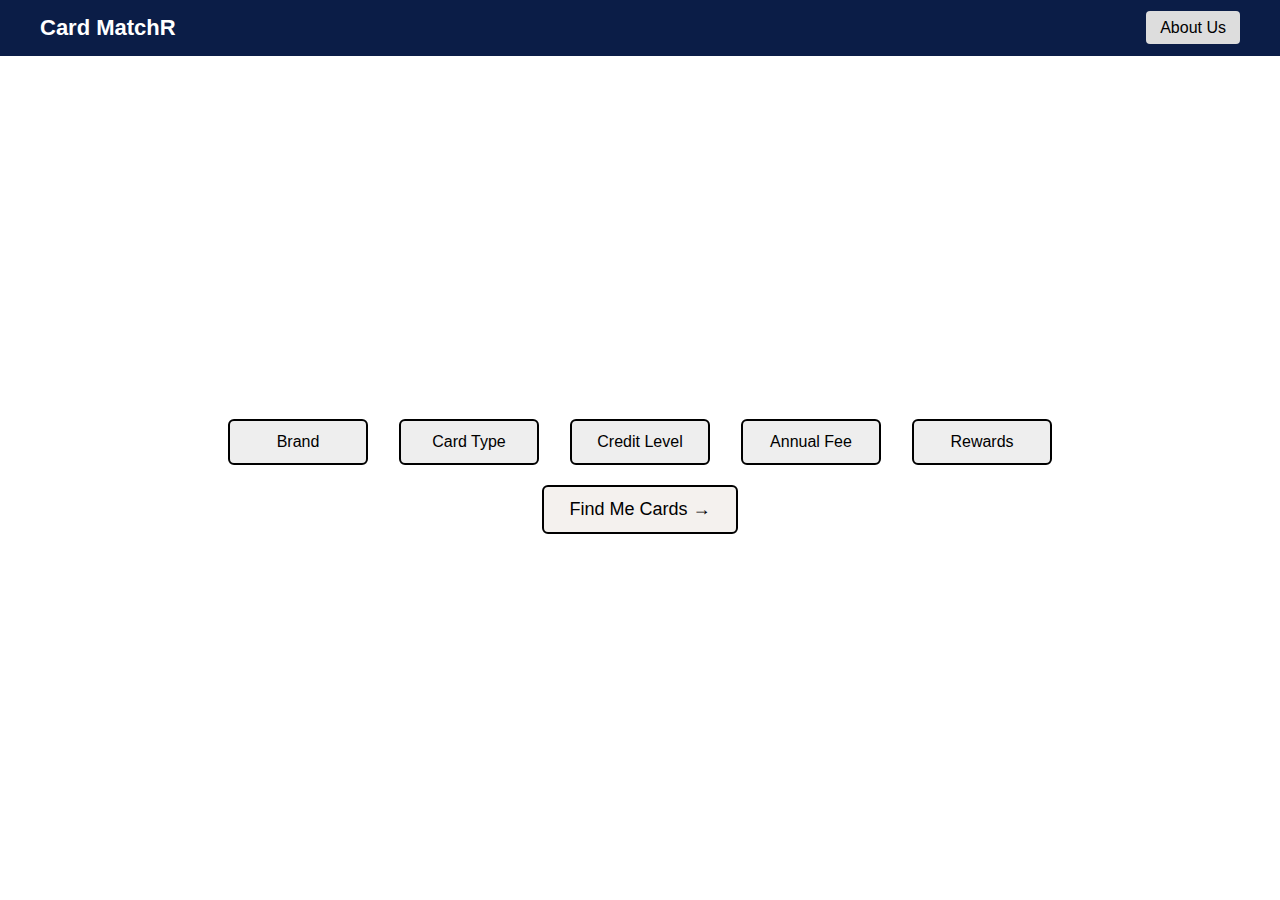
<file: index.html>
<!DOCTYPE html>
<html lang="en">
<head>
  <link rel="icon" type="image/png" href="favicon.png.png">
  <meta name="viewport" content="width=device-width, initial-scale=1.0">
  <meta charset="UTF-8">
  <title>Card MatchR</title>
  <link rel="stylesheet" href="style.css">
  <style>
    .filter-dropdown {
      position: relative;
      display: inline-block;
      margin: 0 8px;
    }

    .dropdown-btn {
      padding: 12px 18px;
      border: 2px solid #000000;
      border-radius: 6px;
      background: rgb(238, 238, 238);
      cursor: pointer;
      font-size: 16px;
      min-width: 140px;
    }

    .dropdown-content {
      display: none;
      position: absolute;
      background: #fff;
      min-width: 180px;
      border: 1px solid #ccc;
      border-radius: 6px;
      box-shadow: 0 2px 6px rgba(0,0,0,0.2);
      padding: 10px;
      z-index: 100;
    }

    .dropdown-content label {
      display: block;
      margin: 6px 4px;
      font-size: 16px;
      color: black;
    }

    .filter-dropdown.show .dropdown-content {
      display: block;
    }
    .logo a {
  color: white;             /* same as before */
  text-decoration: none;    /* removes underline */
  font-size: 22px;
  font-weight: bold;
}

.logo a:hover {
  opacity: 0.85;            /* subtle hover effect */
}

  </style>
</head>
<body>

  <!-- Navigation Bar -->
  <nav class="navbar">
    <div class="logo">
  <a href="index.html">Card MatchR</a>
</div>

    <ul class="nav-links">
      <li><a href="about.html">About Us</a></li>
    </ul>
  </nav>

  <!-- Hero Section -->
  <section class="hero">
    <div class="filter-box">

      <!-- Filters -->
      <div class="filters">
        <div class="filter-dropdown">
          <button type="button" class="dropdown-btn">Brand</button>
          <div class="dropdown-content">
            <label><input type="checkbox" value="All" checked> All</label>
            <label><input type="checkbox" value="Chase"> Chase</label>
            <label><input type="checkbox" value="Capital One"> Capital One</label>
            <label><input type="checkbox" value="Discover"> Discover</label>
            <label><input type="checkbox" value="American Express"> American Express</label>
            <label><input type="checkbox" value="Bank of America"> Bank of America</label>
            <label><input type="checkbox" value="Wells Fargo"> Wells Fargo</label>
          </div>
        </div>

        <div class="filter-dropdown">
          <button type="button" class="dropdown-btn">Card Type</button>
          <div class="dropdown-content">
            <label><input type="checkbox" value="All" checked> All</label>
            <label><input type="checkbox" value="Credit"> Credit Card</label>
            <label><input type="checkbox" value="Student"> Student Card</label>
            <label><input type="checkbox" value="Secured"> Secured Card</label>
          </div>
        </div>

        <div class="filter-dropdown">
          <button type="button" class="dropdown-btn">Credit Level</button>
          <div class="dropdown-content">
            <label><input type="checkbox" value="All" checked> All</label>
            <label><input type="checkbox" value="Excellent"> Excellent</label>
             <label><input type="checkbox" value="Very Good"> Very Good</label>
            <label><input type="checkbox" value="Good"> Good</label>
            <label><input type="checkbox" value="Fair"> Fair</label>
            <label><input type="checkbox" value="Poor"> Poor</label>
            <label><input type="checkbox" value="No Credit"> No Credit</label>
          </div>
        </div>

        <div class="filter-dropdown">
          <button type="button" class="dropdown-btn">Annual Fee</button>
          <div class="dropdown-content">
            <label><input type="checkbox" value="All" checked> All</label>
            <label><input type="checkbox" value="No Annual Fee"> No Annual Fee</label>
            <label><input type="checkbox" value="Annual Fee"> Has Annual Fee</label>
          </div>
        </div>

        <div class="filter-dropdown">
          <button type="button" class="dropdown-btn">Rewards</button>
          <div class="dropdown-content">
            <label><input type="checkbox" value="All" checked> All</label>
            <label><input type="checkbox" value="Cashback"> Cashback</label>
            <label><input type="checkbox" value="Travel"> Travel</label>
            <label><input type="checkbox" value="Points"> Points</label>
            <label><input type="checkbox" value="Miles"> Miles</label>
            <label><input type="checkbox" value="Other"> Other/None</label> 
          </div>
        </div>
      </div>

      <!-- Search Button -->
      <button class="search-btn" id="findBtn">Find Me Cards →</button>

    </div>
  </section>

<script>
  // Toggle dropdowns
  document.querySelectorAll(".dropdown-btn").forEach(btn => {
    btn.addEventListener("click", function (e) {
      e.stopPropagation(); // prevent closing when clicking button
      const parent = this.parentElement;
      parent.classList.toggle("show");
      document.querySelectorAll(".filter-dropdown").forEach(d => {
        if (d !== parent) d.classList.remove("show");
      });
    });
  });

  // Close dropdowns if clicking outside the filter
  window.addEventListener("click", function(e) {
    if (!e.target.closest(".filter-dropdown")) {
      document.querySelectorAll(".filter-dropdown").forEach(d => d.classList.remove("show"));
    }
  });

  // Update button labels dynamically
  document.querySelectorAll(".filter-dropdown").forEach(dropdown => {
    const btn = dropdown.querySelector(".dropdown-btn");
    const checkboxes = dropdown.querySelectorAll("input[type='checkbox']");

    function updateLabel() {
      const selected = Array.from(checkboxes).filter(cb => cb.checked && cb.value !== "All");
      if (checkboxes[0].checked) {
        btn.textContent = btn.textContent.split(" (")[0]; // reset to base label
      } else if (selected.length > 0) {
        btn.textContent = `${btn.textContent.split(" (")[0]} (${selected.length} selected)`;
      } else {
        btn.textContent = btn.textContent.split(" (")[0];
      }
    }

    checkboxes.forEach(cb => {
      cb.addEventListener("change", () => {
        // "All" resets others
        if (cb.value === "All" && cb.checked) {
          checkboxes.forEach(other => { if (other.value !== "All") other.checked = false; });
        } else if (cb.value !== "All" && cb.checked) {
          checkboxes[0].checked = false; // uncheck "All"
        }
        updateLabel();
      });
    });

    updateLabel(); // initialize
  });

  // Gather filters and redirect
  document.getElementById("findBtn").addEventListener("click", () => {
    const filters = {};
    document.querySelectorAll(".filter-dropdown").forEach((dropdown, i) => {
      const selected = Array.from(dropdown.querySelectorAll("input:checked")).map(cb => cb.value);
      filters[`filter${i+1}`] = selected.join(",");
    });

    const params = new URLSearchParams(filters);
    window.location.href = `results.html?${params.toString()}`;
  });
</script>

</body>
</html>
</file>
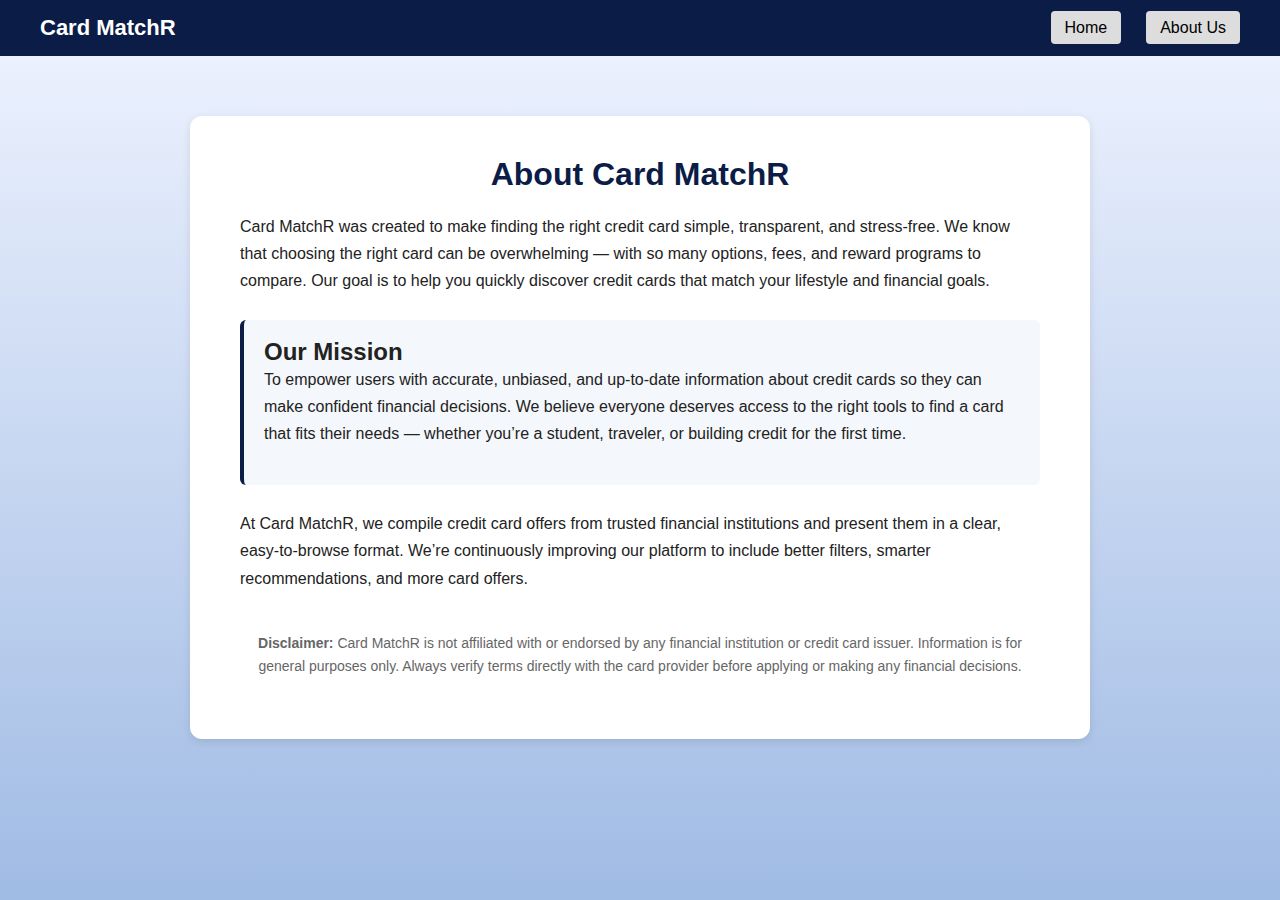
<file: about.html>
<!DOCTYPE html>
<html lang="en">
<head>
    <meta name="viewport" content="width=device-width, initial-scale=1.0">
  <meta charset="UTF-8">
  <title>About Us | Card MatchR</title>
  <link rel="stylesheet" href="style.css">
  <style>
    body {
      background: linear-gradient(to bottom, #f0f4ff, #a0bbe4);
  background-attachment: fixed; /* keeps the gradient stable */
  background-repeat: no-repeat; /* prevents it from repeating */
  background-size: cover; /* stretches it nicely */
  min-height: 100%;
      margin: 0;
      font-family: Arial, sans-serif;
      color: #222;
    }

    .about-container {
      max-width: 900px;
      margin: 60px auto;
      background: #fff;
      border-radius: 12px;
      padding: 40px 50px;
      box-shadow: 0 3px 8px rgba(0,0,0,0.1);
    }

    .about-container h1 {
      font-size: 32px;
      color: #0b1d47;
      margin-bottom: 20px;
      text-align: center;
    }

    .about-container p {
      font-size: 16px;
      line-height: 1.7;
      margin-bottom: 20px;
    }

    .mission {
      background: #f4f7fb;
      border-left: 4px solid #0b1d47;
      padding: 18px 20px;
      border-radius: 6px;
      margin: 25px 0;
    }

    .team {
      margin-top: 40px;
      text-align: center;
    }

    .team h2 {
      color: #0b1d47;
      margin-bottom: 15px;
    }

    .team p {
      color: #555;
    }
    .logo a {
  color: white;             /* same as before */
  text-decoration: none;    /* removes underline */
  font-size: 22px;
  font-weight: bold;
}

.logo a:hover {
  opacity: 0.85;            /* subtle hover effect */
}

  </style>
</head>
<body>

  <!-- Navbar -->
  <nav class="navbar">
    <div class="logo">
  <a href="index.html">Card MatchR</a>
</div>

    <ul class="nav-links">
      <li><a href="index.html">Home</a></li>
      <li><a href="about.html">About Us</a></li>
    </ul>
  </nav>

  <!-- About Content -->
  <div class="about-container">
    <h1>About Card MatchR</h1>

    <p>
      Card MatchR was created to make finding the right credit card simple, transparent, and stress-free. 
      We know that choosing the right card can be overwhelming — with so many options, fees, and reward programs to compare. 
      Our goal is to help you quickly discover credit cards that match your lifestyle and financial goals.
    </p>

    <div class="mission">
      <h2>Our Mission</h2>
      <p>
        To empower users with accurate, unbiased, and up-to-date information about credit cards 
        so they can make confident financial decisions. We believe everyone deserves access to the right tools 
        to find a card that fits their needs — whether you’re a student, traveler, or building credit for the first time.
      </p>
    </div>

    <p>
      At Card MatchR, we compile credit card offers from trusted financial institutions and present them in a clear, easy-to-browse format. 
      We’re continuously improving our platform to include better filters, smarter recommendations, and more card offers.
    </p>

   

    <p style="margin-top: 40px; text-align: center; color: #666; font-size: 14px;">
      <strong>Disclaimer:</strong> Card MatchR is not affiliated with or endorsed by any financial institution or credit card issuer. 
      Information is for general purposes only. Always verify terms directly with the card provider before applying or making any financial decisions.
    </p>
  </div>

</body>
</html>
</file>
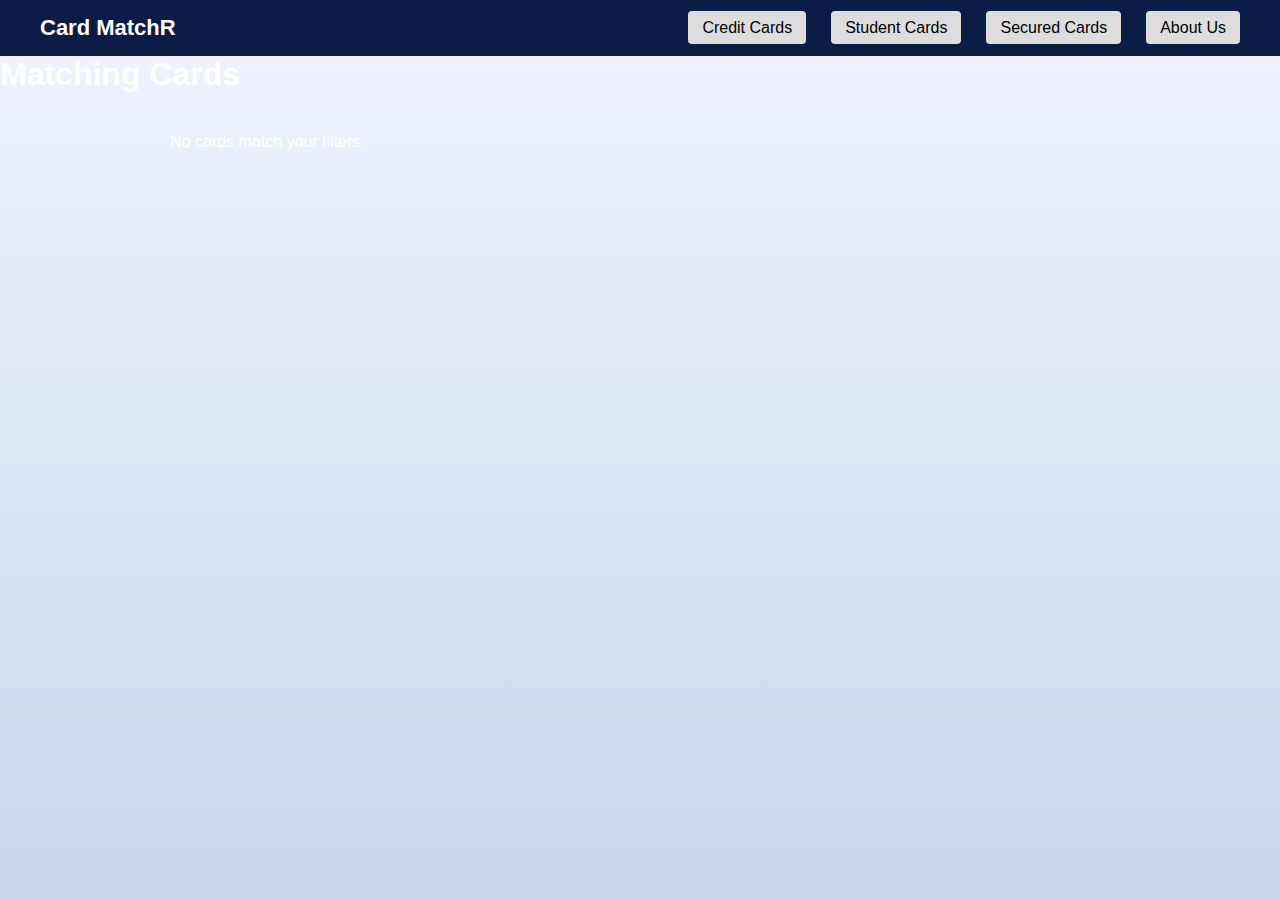
<file: results.html>
<!DOCTYPE html>
<html lang="en">
<head>
  <meta name="viewport" content="width=device-width, initial-scale=1.0">
  <meta charset="UTF-8">
  <title>Card Results</title>
  <link rel="stylesheet" href="style.css">
  <style>
    body {
      background: linear-gradient(to bottom, #f0f4ff, #c8d7ee);
      margin: 0;
      font-family: Arial, sans-serif;
    }

    .cards-grid {
      display: grid;
      grid-template-columns: repeat(3, 300px);
      gap: 20px;
      justify-content: center;
      margin: 40px auto;
    }
    .card {
      background: #f9f9f9;
      border: 1px solid #ddd;
      border-radius: 12px;
      padding: 16px;
      box-shadow: 0 2px 6px rgba(0,0,0,0.1);
      display: flex;
      flex-direction: column;
      align-items: flex-start;
      width: 300px;
      color: black;
    }
    .card img {
      width: 100%;
      border-radius: 8px;
      margin-bottom: 12px;
    }
    .card h3 {
      margin: 0;
      font-size: 18px;
      font-weight: bold;
    }
    .card .type {
      font-size: 12px;
      color: #666;
      margin-bottom: 12px;
      text-transform: uppercase;
    }
    .card ul {
      margin: 0 0 16px;
      padding-left: 20px;
      font-size: 14px;
    }
    .card ul li {
      margin-bottom: 6px;
    }
    .card .actions {
      display: flex;
      gap: 12px;
      margin-top: auto;
    }
    .card .btn {
      padding: 8px 14px;
      border-radius: 6px;
      font-size: 14px;
      cursor: pointer;
      text-decoration: none;
      display: inline-block;
    }
    .card .btn-primary {
      background: #003DA5;
      color: white;
      border: none;
    }
    .card .btn-secondary {
      background: transparent;
      color: #003DA5;
      border: 1px solid #003DA5;
    }
  </style>
</head>
<body>

  <!-- Navigation Bar -->
  <nav class="navbar">
    <div class="logo">Card MatchR</div>
    <ul class="nav-links">
      <li><a href="#">Credit Cards</a></li>
      <li><a href="#">Student Cards</a></li>
      <li><a href="#">Secured Cards</a></li>
      <li><a href="#">About Us</a></li>
    </ul>
  </nav>

  <h1>Matching Cards</h1>
  <div class="cards-grid" id="results"></div>

<script>
  // Dataset of cards
  const cards = [
    {
      name: "Chase Freedom Unlimited® Credit Card",
      type: "Credit Card",
      brand: "Chase",
      category: "Credit",
      credit: ["Good","Very Good", "Excellent"],
      fees: "No Annual Fee",
      rewards: ["Cashback"],
      perks: [
        "$200 bonus after you spend $500 on purchases in the first 3 months ",
        "Earn unlimited 1.5% cash back on all purchases",
        "No Annual Fee",
        "0% Intro APR for 15 months then 18.99% to 28.49% Standard Variable Purchase APR"
      ],
      img: "https://i.imgur.com/3Fwojxt.png",
      applyLink: "https://creditcards.chase.com/cash-back-credit-cards/freedom/unlimited?CELL=6TKV"
    },
    {
      name: "Capital One Quicksilver",
      type: "Credit Card",
      brand: "Capital One",
      category: "Credit",
      credit: ["Good","Very Good", "Excellent"],
      fees: "No Annual Fee",
      rewards: ["Cashback"],
      perks: [
        "Unlimited 1.5% cash back",
        "$0 annual fee",
        "No foreign transaction fees"
      ],
      img: "https://i.imgur.com/zPTfUQl.jpeg",
      applyLink: "https://www.capitalone.com/credit-cards/quicksilver/"
    },
    {
      name: "Discover it<sup>®</sup> Cash Back Credit Card",
      type: "Credit Card",
      brand: "Discover",
      category: "Credit",
      credit: ["Good", "Very Good", "Excellent"],
      fees: "No Annual Fee",
      rewards: ["Cashback"],
      perks: [
        "5% Cashback on everyday purchases",
        "No annual fee",
        "Unlimited Cashback Match"
      ],
      img: "https://i.imgur.com/vkJ0sMO.jpeg",
      applyLink: "https://www.discover.com/credit-cards/cash-back/it-card.html"
    },
    {
      name: "Discover it<sup>®</sup> Student Cash Back Credit Card",
      type: "Credit Card",
      brand: "Discover",
      category: "Student",
      credit: ["No Credit","Poor", "Fair","Good","Very Good","Excellent"],
      fees: "No Annual Fee",
      rewards: ["Cashback"],
      perks: [
        "5% Cashback on everyday purchases",
        "No annual fee",
        "Unlimited Cashback Match"
      ],
      img: "https://i.imgur.com/74d7H3o.jpeg",
      applyLink: "https://www.discover.com/credit-cards/student-credit-card/it-card.html"
    },
    {
      name: "Discover it<sup>®</sup> Secured Credit Card",
      type: "Secured Credit Card",
      brand: "Discover",
      category: "Secured",
      credit: ["No Credit","Poor", "Fair","Good","Very Good","Excellent"],
      fees: "No Annual Fee",
      rewards: ["Cashback"],
      perks: [
        "Unlimited Cashback Match",
        "No annual fee",
        "Minimum $200 Deposit"
      ],
      img: "https://i.imgur.com/uWDQbxN.jpeg",
      applyLink: "https://www.discover.com/credit-cards/secured-credit-card/"
    },
    
    {
      name: "Discover it<sup>®</sup> Student Chrome Credit Card",
      type: "Student Credit Card",
      brand: "Discover",
      category: "Student",
      credit: ["No Credit","Poor", "Fair","Good","Very Good","Excellent"],
      fees: "No Annual Fee",
      rewards: ["Cashback"],
      perks: [
        "Unlimited Cashback Match",
        "No annual fee",
        "2% Cashback Bonus® at Resturants & Gas Stations ",
        "1% Cash Back on Everything Else"
      ],
      img: "https://i.imgur.com/CtH6HUa.jpeg",
      applyLink: "https://www.discover.com/credit-cards/student-credit-card/chrome-card.html?ICMPGN=ALL_CC_STUDENT_CHROME_CARD"
    },
     {
      name: "Discover it<sup>®</sup> Miles Credit Card",
      type: "Credit Card",
      brand: "Discover",
      category: "Credit",
      credit: ["Good","Very Good", "Excellent"],
      fees: "No Annual Fee",
      rewards: ["Miles", "Travel"],
      perks: [
        "Unlimited Discover Match® for your fisrt year",
        "No annual fee",
        "Earn 1.5x Miles on every dollar of every purchase",
        "0% Intro APR for 15 months then 18.24% to 27.24% Standard Variable Purchase APR."
      ],
      img: "https://i.imgur.com/jLRWD0Z.jpeg",
      applyLink: "https://www.discover.com/credit-cards/travel/?ICMPGN=ALL_CC_TRAVEL_CARD"
    },
    {
      name: "Discover it<sup>®</sup> Chrome Gas & Restaurant Credit Card",
      type: "Credit Card",
      brand: "Discover",
      category: "Credit",
      credit: ["Good","Very Good", "Excellent"],
      fees: "No Annual Fee",
      rewards: ["Cashback"],
      perks: [
        "2% Cashback Bonus® at Gas Stations and Restaurants",
        "Unlimited 1% cash back on all other purchases",
        "No annual fee",
        "0% Intro APR for 15 months, then 18.24% to 27.24% Standard Variable Purchase APR."
      ],
      img: "https://i.imgur.com/IuCOhVR.jpeg",
      applyLink: "https://www.discover.com/credit-cards/cash-back/chrome.html?ICMPGN=ALL_CC_GAS_AND_RESTAURANT_CARD"
    },
    {
      name: "NHL<sup>®</sup> Discover it<sup>®</sup> Credit Card",
      type: "Credit Card",
      brand: "Discover",
      category: "Credit",
      credit: ["Good","Very Good", "Excellent"],
      fees: "No Annual Fee",
      rewards: ["Cashback"],
      perks: [
        "5% cash back on everyday purchases at different places you shop each quarter",
        "1% cash back on all other purchases",
        "No annual fee",
        "0% Intro APR for 15 months, then 18.24% to 27.24% Standard Variable Purchase APR."
      ],
      img: "https://i.imgur.com/Y0Vwsae.jpeg",
      applyLink: "https://www.discover.com/credit-cards/cash-back/nhl-card.html?ICMPGN=ALL_CC_NHL_CARD"
    },
    {
      name: "The New Chase Sapphire Reserve<sup>®</sup> Credit Card",
      type: "Credit Card",
      brand: "Chase",
      category: "Credit",
      credit: ["Very Good", "Excellent"],
      fees: "Annual Fee",
      rewards: ["Points", "Travel"],
      perks: [
        "8x points on Chase Travel purchases and 4x points on flights and hotels booked direct",
        "Earn 125,000 points after you spend $6,000 in purchases in the first 3 months from account opening",
        "$795 annual fee + $125 per authorized user",
        "20.24% – 28.74% variable APR."
      ],
      img: "https://i.imgur.com/NiEYjtR.jpeg",
      applyLink: "https://creditcards.chase.com/rewards-credit-cards/sapphire/reserve?CELL=6TKV"
    },
    {
      name: "Chase Sapphire Preferred<sup>®</sup> Credit Card",
      type: "Credit Card",
      brand: "Chase",
      category: "Credit",
      credit: ["Good","Very Good", "Excellent"],
      fees: "Annual Fee",
      rewards: ["Points", "Travel"],
      perks: [
        "5x points on Chase Travel purchases and 3x points on dining at restaurants",
        "Earn 75,000 bonus points after you spend $5,000 on purchases in the first 3 months from account opening",
        "$95 annual fee",
        "19.99% – 28.24% variable APR."
      ],
      img: "https://i.imgur.com/9JdAIpz.jpeg",
      applyLink: "https://creditcards.chase.com/rewards-credit-cards/sapphire/preferred?CELL=6TKV"
    },
    {
      name: "Chase Freedom Flex<sup>®</sup> Credit Card",
      type: "Credit Card",
      brand: "Chase",
      category: "Credit",
      credit: ["Good","Very Good", "Excellent"],
      fees: "No Annual Fee",
      rewards: ["Cashback"],
      perks: [
        "$200 bonus after you spend $500 on purchases in the first 3 months",
        "5% cash back on up to $1,500 on combined purchases in bonus categories each quarter you activate",
        "$0 annual fee",
        "0% intro APR for first 15 months then 18.99% – 28.24% variable APR."
      ],
      img: "https://i.imgur.com/pIpKCFi.jpeg",
      applyLink: "https://creditcards.chase.com/cash-back-credit-cards/freedom/flex?CELL=6TKV"
    },
    {
      name: "Chase Freedom Rise<sup>®</sup> Credit Card",
      type: "Credit Card & Student Credit Card",
      brand: "Chase",
      category: ["Credit","Student"],
      credit: ["No Credit","Poor", "Fair","Good","Very Good","Excellent"],
      fees: "No Annual Fee",
      rewards: ["Cashback"],
      perks: [
        "1.5% cash back on all purchases",
        "$0 annual fee",
        "25.99% variable APR."
      ],
      img: "https://i.imgur.com/U3ern23.jpeg",
      applyLink: "https://creditcards.chase.com/cash-back-credit-cards/freedom/rise?CELL=6TKV"
    },
    {
      name: "Slate Edge<sup>®</sup> Credit Card Chase",
      type: "Credit Card",
      brand: "Chase",
      category: "Credit",
      credit: ["Good","Very Good","Excellent"],
      fees: "No Annual Fee",
      rewards: ["Other"],
      perks: [
        "0% intro APR for first 18 months on purchases and balance transfers then 18.99%–28.99% variable APR",
        "$0 annual fee",
        "Lower your interest rate by 2% each year"
      ],
      img: "https://i.imgur.com/OXBjZh3.jpeg",
      applyLink: "https://creditcards.chase.com/balance-transfer-credit-cards/slate/edge?CELL=6TKV"
    },
    {
      name: "The New United<sup>SM</sup> Explorer Card Chase",
      type: "Credit Card",
      brand: "Chase",
      category: "Credit",
      credit: ["Good","Very Good","Excellent"],
      fees: "No Annual Fee",
      rewards: ["Miles","Travel"],
      perks: [
        "20.49%–28.99% variable APR",
        "$0 annual fee for the first year, then $150",
        "60,000 bonus miles after qualifying purchases",
        "Free first checked bag, 2 United ClubSM one-time passes per year, priority boarding and over $500 in new annual partner credits"
      ],
      img: "https://i.imgur.com/X6jxlRs.jpeg",
      applyLink: "https://creditcards.chase.com/travel-credit-cards/united/united-explorer?CELL=6TKV"
    },
    {
      name: "The New United Quest<sup>SM</sup> Card Chase",
      type: "Credit Card",
      brand: "Chase",
      category: "Credit",
      credit: ["Good","Very Good","Excellent"],
      fees: "Annual Fee",
      rewards: ["Miles","Travel","Points"],
      perks: [
        "Earn 70,000 bonus miles + 1,000 Premier qualifying points",
        "$200 United travel credit, annual 10,000-mile award flight discount, 2 free checked bags, and priority boarding",
        "20.49%–28.99% variable APR",
        "$350 annual fee"
      ],
      img: "https://i.imgur.com/yzzgXBd.jpeg",
      applyLink: "https://creditcards.chase.com/travel-credit-cards/united/united-quest?CELL=6TKV"
    },
    {
      name: "The New United Gateway<sup>SM</sup> Card Chase",
      type: "Credit Card",
      brand: "Chase",
      category: "Credit",
      credit: ["Good","Very Good","Excellent"],
      fees: "No Annual Fee",
      rewards: ["Miles","Travel"],
      perks: [
        "Earn 30,000 bonus miles after qualifying purchases",
        "Earn 2 checked bags each year, receive 25% back on United inflight and Club premium drink purchases, and earn unlimited miles with no annual fee",
        "0% intro APR for first 12 months, then 20.49%–28.99% variable APR",
        "$0 annual fee"
      ],
      img: "https://i.imgur.com/9E1syjW.jpeg",
      applyLink: "https://creditcards.chase.com/travel-credit-cards/united/united-gateway?CELL=6TKV"
    },
    {
      name: "The New United Club<sup>SM</sup> Card Chase",
      type: "Credit Card",
      brand: "Chase",
      category: "Credit",
      credit: ["Very Good","Excellent"],
      fees: "Annual Fee",
      rewards: ["Miles","Travel"],
      perks: [
        "Earn 80,000 bonus miles after qualifying purchases",
        "United ClubSM card membership, earn 4 United ClubSM one-time passes, 2 free checked bags, Premier Access travel services, and over $875 in new annual partner credits",
        "20.49%–28.99%  variable APR",
        "$695 annual fee"
      ],
      img: "https://raw.githubusercontent.com/Johneijr/Card-Images/refs/heads/main/Untitled62_20250923123828.jpg",
      applyLink: "https://creditcards.chase.com/travel-credit-cards/united/united-gateway?CELL=6TKV"
    },
    {
      name: "Southwest Rapid Rewards<sup>®</sup> Plus Credit Card Chase",
      type: "Credit Card",
      brand: "Chase",
      category: "Credit",
      credit: ["Good","Very Good","Excellent"],
      fees: "Annual Fee",
      rewards: ["Points","Travel"],
      perks: [
        "Earn 50,000 bonus points after you spend $1,000 in the first 3 months from account opening",
        "First checked bag free and 3,000 anniversary points each year. Plus, earn 2X points on Southwest Airline<sup>®</sup> purchases",
        "19.99%–28.49% variable APR",
        "$99 applied to first billing statement"
      ],
      img: "https://raw.githubusercontent.com/Johneijr/Card-Images/refs/heads/main/Untitled63_20250923134037.jpg",
      applyLink: "https://creditcards.chase.com/travel-credit-cards/southwest/plus?CELL=6TKV"
    },
    {
      name: "Southwest Rapid Rewards<sup>®</sup> Priority Credit Card Chase",
      type: "Credit Card",
      brand: "Chase",
      category: "Credit",
      credit: ["Good","Very Good","Excellent"],
      fees: "Annual Fee",
      rewards: ["Points","Travel"],
      perks: [
        "Earn 50,000 bonus points after you spend $1,000 in the first 3 months from account opening",
        "First checked bag free. 7,500 anniversary points each year. Plus, earn 4X points on Southwest Airline<sup>®</sup> purchases and 2X points at gas stations and restaurants",
        "19.99%–28.49% variable APR",
        "$229 applied to first billing statement"
      ],
      img: "https://raw.githubusercontent.com/Johneijr/Card-Images/refs/heads/main/Untitled64_20250923135216.jpg",
      applyLink: "https://creditcards.chase.com/travel-credit-cards/southwest/priority?CELL=6TKV"
    },
    {
      name: "Southwest Rapid Rewards<sup>®</sup> Premier Credit Card Chase",
      type: "Credit Card",
      brand: "Chase",
      category: "Credit",
      credit: ["Good","Very Good","Excellent"],
      fees: "Annual Fee",
      rewards: ["Points","Travel"],
      perks: [
        "Earn 50,000 bonus points after you spend $1,000 in the first 3 months from account opening",
        "First checked bag free. 6,000 anniversary points each year. Plus, earn 3X points on Southwest Airline<sup>®</sup> purchases",
        "19.99%–28.49% variable APR",
        "$149 applied to first billing statement"
      ],
      img: "https://raw.githubusercontent.com/Johneijr/Card-Images/refs/heads/main/Untitled64_20250923135841.jpg",
      applyLink: "https://creditcards.chase.com/travel-credit-cards/southwest/premier?CELL=6TKV"
    },
    {
      name: "Marriott Bonvoy Boundless<sup>®</sup> Credit Card Chase",
      type: "Credit Card",
      brand: "Chase",
      category: "Credit",
      credit: ["Good","Very Good","Excellent"],
      fees: "Annual Fee",
      rewards: ["Points","Travel"],
      perks: [
        "Earn 3 Free Night Awards after spending $3,000 on eligible purchases within 3 months of account opening",
        "Earn up to 17X total points per $1 spent at hotels participating in Marriott Bonvoy<sup>®</sup>",
        "19.99%–28.49% variable APR",
        "$95 annual fee"
      ],
      img: "https://raw.githubusercontent.com/Johneijr/Card-Images/refs/heads/main/Untitled65_20250923170733.jpg",
      applyLink: "https://creditcards.chase.com/travel-credit-cards/marriott-bonvoy/boundless?CELL=6TKV"
    },
    {
      name: "Marriott Bonvoy Bountiful<sup>®</sup> Credit Card Chase",
      type: "Credit Card",
      brand: "Chase",
      category: "Credit",
      credit: ["Good","Very Good","Excellent"],
      fees: "Annual Fee",
      rewards: ["Points","Travel"],
      perks: [
        "Earn 85,000 Bonus Points after you spend $4,000 in purchases in your first 3 months from your account opening",
        "Earn Unlimited Marriott Bonvoy<sup>®</sup> points and get free stays faster. Earn points on every purchase and up to 18.5X total points per $1 spent at hotels participating in Marriott Bonvoy<sup>®</sup>",
        "19.99%–28.49% variable APR",
        "$250 annual fee"
      ],
      img: "https://raw.githubusercontent.com/Johneijr/Card-Images/refs/heads/main/Untitled70_20250923171631.jpg",
      applyLink: "https://creditcards.chase.com/travel-credit-cards/marriott-bonvoy/bountiful?CELL=6TKV"
    },
    {
      name: "Marriott Bonvoy Bold<sup>®</sup> Credit Card Chase",
      type: "Credit Card",
      brand: "Chase",
      category: "Credit",
      credit: ["Good","Very Good","Excellent"],
      fees: "No Annual Fee",
      rewards: ["Points","Travel"],
      perks: [
        "Earn 30,000 Bonus Points after spending $1,000 on eligible purchases within the first 3 months from account opening",
        "Earn up to 14X total points per $1 spent at hotels participating in Marriott Bonvoy<sup>®</sup>",
        "19.99%–28.49% variable APR",
        "$0 annual fee"
      ],
      img: "https://raw.githubusercontent.com/Johneijr/Card-Images/refs/heads/main/Untitled70_20250923172639.jpg",
      applyLink: "https://creditcards.chase.com/travel-credit-cards/marriott-bonvoy/bold?CELL=6TKV"
    },
    {
      name: "IHG One Rewards Premier Credit Card Chase",
      type: "Credit Card",
      brand: "Chase",
      category: "Credit",
      credit: ["Good","Very Good","Excellent"],
      fees: "Annual Fee",
      rewards: ["Points","Travel"],
      perks: [
        "Earn 165,000 Bonus Points after you spend $3,000 on purchases in the first three months from account opening",
        "Earn IHG One Rewards points on every purchase. Up to 26X points total per $1 spent when you stay at IHG<sup>®</sup> Hotels and Resorts",
        "19.99%–28.49% variable APR",
        "$99 annual fee"
      ],
      img: "https://raw.githubusercontent.com/Johneijr/Card-Images/refs/heads/main/Untitled69_20250924095544.jpg",
      applyLink: "https://creditcards.chase.com/travel-credit-cards/ihg-rewards-club/premier?CELL=6TKV"
    },
    {
      name: "IHG One Rewards Traveler Credit Card Chase",
      type: "Credit Card",
      brand: "Chase",
      category: "Credit",
      credit: ["Good","Very Good","Excellent"],
      fees: "No Annual Fee",
      rewards: ["Points","Travel"],
      perks: [
        "Earn 2 free nights + 40,000 Bonus Points after you spend $2,000 on purchases in the first 3 months from account opening",
        "Earn IHG One Rewards points on every purchase. Up to 17X points total per $1 spent when you stay at IHG<sup>®</sup> Hotels and Resorts",
        "19.99%–28.49% variable APR",
        "$0 annual fee"
      ],
      img: "https://raw.githubusercontent.com/Johneijr/Card-Images/refs/heads/main/Untitled72_20250924100858.jpg",
      applyLink: "https://creditcards.chase.com/travel-credit-cards/ihg-rewards-club/traveler?CELL=6TKV"
    },
    {
      name: "Disney<sup>®</sup> Premier Visa<sup>®</sup> Card Chase",
      type: "Credit Card",
      brand: "Chase",
      category: "Credit",
      credit: ["Good","Very Good","Excellent"],
      fees: "Annual Fee",
      rewards: ["Other","Travel"],
      perks: [
        "$300 Statement Credit after you spend $1,000 on purchases in the first 3 months from account opening",
        "Earn 5% in Disney Rewards Dollars on card purchases made directly at DisneyPlus.com, Hulu.com or ESPNPlus.com. Earn 2% on select card purchases and 1% on all other card purchases",
        "18.24%–27.24% variable APR. 0% promotional APR for 6 months on select Disney vacation packages from the date of purchase, after that a variable APR of 18.24%–27.24%",
        "$49 annual fee"
      ],
      img: "https://raw.githubusercontent.com/Johneijr/Card-Images/refs/heads/main/Untitled73_20250924135518.jpg",
      applyLink: "https://creditcards.chase.com/rewards-credit-cards/disney/premier?CELL=6TKV"
    },
    {
      name: "Disney<sup>®</sup> Visa<sup>®</sup> Card Chase",
      type: "Credit Card",
      brand: "Chase",
      category: "Credit",
      credit: ["Good","Very Good","Excellent"],
      fees: "No Annual Fee",
      rewards: ["Other","Travel"],
      perks: [
        "$150 Statement Credit after you spend $500 on purchases in the first 3 months from account opening",
        "Earn 1% in Disney Rewards Dollars on all your card purchases. Redeem toward most anything Disney at most Disney U.S. locations",
        "18.24%–27.24% variable APR. 0% promotional APR for 6 months on select Disney vacation packages from the date of purchase, after that a variable APR of 18.24%–27.24%",
        "$0 annual fee"
      ],
      img: "https://raw.githubusercontent.com/Johneijr/Card-Images/refs/heads/main/Untitled74_20250924140701.jpg",
      applyLink: "https://creditcards.chase.com/rewards-credit-cards/disney/rewards?CELL=6TKV"
    },
    {
      name: "World of Hyatt Credit Card Chase",
      type: "Credit Card",
      brand: "Chase",
      category: "Credit",
      credit: ["Good","Very Good","Excellent"],
      fees: "Annual Fee",
      rewards: ["Points","Travel"],
      perks: [
        "Earn up to 60,000 Bonus Points after qualifying purchases",
        "Turn purchases into free nights by earning up to 9X total points per $1 at Hyatt hotels and resorts. Plus, get 1 free night and 5 tier qualifying nights credits toward status each year just for being a cardmember",
        "19.99%–28.49% variable APR",
        "$95 annual fee"
      ],
      img: "https://raw.githubusercontent.com/Johneijr/Card-Images/refs/heads/main/Untitled75_20250924141644.jpg",
      applyLink: "https://creditcards.chase.com/travel-credit-cards/world-of-hyatt-credit-card?CELL=6TKV"
    },
    {
      name: "British Airways Visa Signature<sup>®</sup> Credit Card Chase",
      type: "Credit Card",
      brand: "Chase",
      category: "Credit",
      credit: ["Good","Very Good","Excellent"],
      fees: "Annual Fee",
      rewards: ["Other","Travel"],
      perks: [
        "Earn 85,000 Avios after you spend $5,000 on purchases within the first 3 months of account opening",
        "In addition to the bonus, cardmembers earn 3 Avios for every $1 spent on British Airways, Aer Lingus, and Iberia flight purchases, and 2 Avios for every $1 spent on hotel accommodations. Earn 1 Avios for every $1 spent on all other purchases. Terms apply",
        "19.99%–28.49% variable APR",
        "$95 annual fee"
      ],
      img: "https://raw.githubusercontent.com/Johneijr/Card-Images/refs/heads/main/Untitled77_20250924163847.jpg",
      applyLink: "https://creditcards.chase.com/travel-credit-cards/avios/british-airways?CELL=6TKV"
    },
    {
      name: "Aer Lingus Visa Signature<sup>®</sup> Credit Card Chase",
      type: "Credit Card",
      brand: "Chase",
      category: "Credit",
      credit: ["Good","Very Good","Excellent"],
      fees: "Annual Fee",
      rewards: ["Other","Travel"],
      perks: [
        "Earn 85,000 Avios after you spend $5,000 on purchases within the first 3 months of account opening",
        "In addition to the bonus, cardmembers earn 3 Avios for every $1 spent on Aer Lingus, British Airways, and Iberia flight purchases, and 2 Avios for every $1 spent on hotel accommodations. Earn 1 Avios for every $1 spent on all other purchases. Terms apply",
        "19.99%–28.49% variable APR",
        "$95 annual fee"
      ],
      img: "https://raw.githubusercontent.com/Johneijr/Card-Images/refs/heads/main/Untitled78_20250924164620.jpg",
      applyLink: "https://creditcards.chase.com/travel-credit-cards/avios/aer-lingus?CELL=6TKV"
    },
    {
      name: "Iberia Visa Signature<sup>®</sup> Credit Card Chase",
      type: "Credit Card",
      brand: "Chase",
      category: "Credit",
      credit: ["Good","Very Good","Excellent"],
      fees: "Annual Fee",
      rewards: ["Other","Travel", "Other"],
      perks: [
        "Earn 85,000 Avios after you spend $5,000 on purchases within the first 3 months of account opening",
        "In addition to the bonus, cardmembers earn 3 Avios for every $1 spent on Iberia, British Airways, and Aer Lingus flight purchases, and 2 Avios for every $1 spent on hotel accommodations. Earn 1 Avios for every $1 spent on all other purchases. Terms apply",
        "19.99%–28.49% variable APR",
        "$95 annual fee"
      ],
      img: "https://raw.githubusercontent.com/Johneijr/Card-Images/refs/heads/main/Untitled79_20250924195219.jpg",
      applyLink: "https://creditcards.chase.com/travel-credit-cards/avios/iberia?CELL=6TKV"
    },
    {
      name: "Amazon Visa Credit Card Chase",
      type: "Credit Card",
      brand: "Chase",
      category: "Credit",
      credit: ["Good","Very Good","Excellent"],
      fees: "No Annual Fee",
      rewards: ["Cashback","Travel", "Other"],
      perks: [
        "Get a $50 Amazon Gift Card instantly loaded into your Amazon account's Gift Card Balance upon approval of your credit card application",
        "Earn unlimited 3% back at Amazon.com, Amazon Fresh, Whole Foods Market, and on Chase Travel purchases, unlimited 2% back at gas stations, restaurants, and on local transit and commuting (including rideshare), and unlimited 1% back on all other purchases",
        "19.49%–28.24% variable APR",
        "$0 annual fee"
      ],
      img: "https://raw.githubusercontent.com/Johneijr/Card-Images/refs/heads/main/Untitled75_20250924200824.jpg",
      applyLink: "https://creditcards.chase.com/cash-back-credit-cards/amazon-rewards?CELL=6TKV"
    },
    {
      name: "DoorDash Rewards Mastercard<sup>®</sup> Chase",
      type: "Credit Card",
      brand: "Chase",
      category: "Credit",
      credit: ["Good","Very Good","Excellent"],
      fees: "No Annual Fee",
      rewards: ["Cashback", "Other"],
      perks: [
        "Approved applicants receive a free year of DashPass that will auto-renew at $96/yr. Cancel anytime",
        "Earn 4% cash back on DoorDash and Caviar orders, 3% cash back on dining when purchased directly from a restaurant, 2% cash back on grocery stores online or in-store and 1% on all other purchases",
        "18.99%–28.49%  variable APR",
        "$0 annual fee"
      ],
      img: "https://raw.githubusercontent.com/Johneijr/Card-Images/refs/heads/main/Untitled81_20250924201944.jpg",
      applyLink: "https://creditcards.chase.com/cash-back-credit-cards/doordash?CELL=6TKV"
    },
    {
      name: "Instacart Mastercard<sup>®</sup> Chase",
      type: "Credit Card",
      brand: "Chase",
      category: "Credit",
      credit: ["Good","Very Good","Excellent"],
      fees: "No Annual Fee",
      rewards: ["Cashback", "Other"],
      perks: [
        "Get a $50 Instacart credit automatically upon approval",
        "Earn 5% cash back on qualifying Instacart purchases on your first $6,000 spent annually, 5% cash back on Chase Travel purchases, and 2% cash back at restaurants, gas stations, and on select streaming services",
        "18.99%–28.49% variable APR",
        "$0 annual fee"
      ],
      img: "https://raw.githubusercontent.com/Johneijr/Card-Images/refs/heads/main/Untitled83_20250924202509.jpg",
      applyLink: "https://creditcards.chase.com/cash-back-credit-cards/instacart?CELL=6TKV"
    },
    {
      name: "Platinum Card<sup>®</sup> American Express",
      type: "Credit Card",
      brand: "American Express",
      category: "Credit",
      credit: ["Good","Very Good","Excellent"],
      fees: "Annual Fee",
      rewards: ["Cashback", "Points", "Travel"],
      perks: [
        "5X points on prepaid hotel bookings and flights booked directly with airlines through Amex Travel, points cap applies",
        "Use your Card and get up to $300 back semi-annually on select prepaid hotel bookings through Amex Travel<sup>™</sup>",
        "19.99% to 28.99% variable APR",
        "$895 annual fee"
      ],
      img: "https://raw.githubusercontent.com/Johneijr/Card-Images/refs/heads/main/Untitled84_20250925141707.jpg",
      applyLink: "https://www.americanexpress.com/us/credit-cards/card/platinum/?eep=25330&intlink=US-Axp-Shop-Consumer-VAC-Platinum-Prospect-Viewdetails-CardTile"
    },
    {
      name: "American Express<sup>®</sup> Gold Card",
      type: "Credit Card",
      brand: "American Express",
      category: "Credit",
      credit: ["Good","Very Good","Excellent"],
      fees: "Annual Fee",
      rewards: ["Points", "Travel"],
      perks: [
        "4X points at restaurants worldwide, on up to $50K in purchases",
        "3X points on flights booked directly with airlines",
        "19.99% to 28.99% variable APR",
        "$325 annual fee"
      ],
      img: "https://raw.githubusercontent.com/Johneijr/Card-Images/refs/heads/main/Untitled85_20250925143458.jpg",
      applyLink: "https://www.americanexpress.com/us/credit-cards/card/gold-card/?eep=25330&intlink=US-Axp-Shop-Consumer-VAC-GoldCard-Prospect-Cardname-CardTile"
    },
    {
      name: "Blue Cash Preferred<sup>®</sup> Card American Express",
      type: "Credit Card",
      brand: "American Express",
      category: "Credit",
      credit: ["Good","Very Good","Excellent"],
      fees: "Annual Fee",
      rewards: ["Cashback", "Travel"],
      perks: [
        "Earn $300 Back after you spend $3,000 in purchases on your new Card in your first 6 months of Card Membership",
        "3% cash back on transit purchases",
        "0% intro APR on purchases and balance transfers for 12 months from the date of account opening, then a variable APR, 19.99% to 28.99%",
        "$0 intro annual fee for the first year, then $95"
      ],
      img: "https://raw.githubusercontent.com/Johneijr/Card-Images/refs/heads/main/Untitled68_20250925145328.jpg",
      applyLink: "https://www.americanexpress.com/us/credit-cards/card/blue-cash-preferred/?eep=25330&intlink=US-Axp-Shop-Consumer-VAC-BCP-Prospect-Cardname-CardTile"
    },
    {
      name: "Blue Cash Preferred<sup>®</sup> Card American Express",
      type: "Credit Card",
      brand: "American Express",
      category: "Credit",
      credit: ["Good","Very Good","Excellent"],
      fees: "Annual Fee",
      rewards: ["Cashback", "Travel"],
      perks: [
        "Earn $300 Back after you spend $3,000 in purchases on your new Card in your first 6 months of Card Membership",
        "3% cash back on transit purchases",
        "0% intro APR on purchases and balance transfers for 12 months from the date of account opening, then a variable APR, 19.99% to 28.99%",
        "$0 intro annual fee for the first year, then $95"
      ],
      img: "https://raw.githubusercontent.com/Johneijr/Card-Images/refs/heads/main/Untitled68_20250925145328.jpg",
      applyLink: "https://www.americanexpress.com/us/credit-cards/card/blue-cash-preferred/?eep=25330&intlink=US-Axp-Shop-Consumer-VAC-BCP-Prospect-Cardname-CardTile"
    },
    {
      name: "Blue Cash Everyday<sup>®</sup> Card American Express",
      type: "Credit Card",
      brand: "American Express",
      category: "Credit",
      credit: ["Good","Very Good","Excellent"],
      fees: "No Annual Fee",
      rewards: ["Cashback"],
      perks: [
        "Earn $200 Backafter you spend $2,000 in purchases on your new Card within the first 6 months of Card Membership",
        "3% cash back at U.S. supermarkets on up to $6K in purchases (then 1%)",
        "0% intro APR on purchases and balance transfers for 15 months from the date of account opening, then a variable APR, 19.99% to 28.99%",
        "$0 annual fee"
      ],
      img: "https://raw.githubusercontent.com/Johneijr/Card-Images/refs/heads/main/Untitled84_20250925154406.jpg",
      applyLink: "https://www.americanexpress.com/us/credit-cards/card/blue-cash-everyday/?eep=25330&intlink=US-Axp-Shop-Consumer-VAC-BCE-Prospect-Cardname-CardTile"
    },
    {
      name: "Delta SkyMiles<sup>®</sup> Gold American Express Card",
      type: "Credit Card",
      brand: "American Express",
      category: "Credit",
      credit: ["Good","Very Good","Excellent"],
      fees: "Annual Fee",
      rewards: ["Miles", "Travel"],
      perks: [
        "Earn 80,000 Bonus Milesafter you spend $3,000 in purchases on your new Card in your first 6 months of Card Membership. Offer ends 10/29/25",
        "2X Miles on Delta Purchases, at restaurants and at U.S. supermarkets",
        "19.99% to 28.99% variable APR",
        "$0 introductory annual fee for the first year, then $150"
      ],
      img: "https://raw.githubusercontent.com/Johneijr/Card-Images/refs/heads/main/Untitled87_20250925154928.jpg",
      applyLink: "https://www.americanexpress.com/us/credit-cards/card/delta-skymiles-gold-american-express-card/?eep=25330&intlink=US-Axp-Shop-Consumer-VAC-DeltaGold-Prospect-Viewdetails-CardTile"
    },
    {
      name: "Delta SkyMiles<sup>®</sup> Platinum American Express Card",
      type: "Credit Card",
      brand: "American Express",
      category: "Credit",
      credit: ["Good","Very Good","Excellent"],
      fees: "Annual Fee",
      rewards: ["Miles", "Travel"],
      perks: [
        "Earn 90,000 Bonus Milesafter you spend $4,000 in purchases on your new Card in your first 6 months of Card Membership. Offer ends 10/29/25",
        "First checked bag free‡ + Zone 5 Priority Boarding",
        "19.99% to 28.99% variable APR",
        "$350 annual fee"
      ],
      img: "https://raw.githubusercontent.com/Johneijr/Card-Images/refs/heads/main/Untitled88_20250925155621.jpg",
      applyLink: "https://www.americanexpress.com/us/credit-cards/card/delta-skymiles-platinum-american-express-card/?eep=25330&intlink=US-Axp-Shop-Consumer-VAC-DeltaPlatinum-Prospect-Viewdetails-CardTile"
    },
    {
      name: "Marriott Bonvoy Bevy<sup>®</sup> American Express<sup>®</sup> Card",
      type: "Credit Card",
      brand: "American Express",
      category: "Credit",
      credit: ["Good","Very Good","Excellent"],
      fees: "Annual Fee",
      rewards: ["Points", "Travel"],
      perks: [
        
        "Earn 85,000 Marriott Bonvoy<sup>®</sup> bonus pointsafter you use your new Card to make $5,000 in purchases within the first 6 months of Card Membership",
        "6X points at hotels participating in Marriott Bonvoy<sup>®</sup>",
        "19.99% to 28.99% variable APR",
        "$250 annual fee"
      ],
      img: "https://raw.githubusercontent.com/Johneijr/Card-Images/refs/heads/main/Untitled71_20250925160351.jpg",
      applyLink: "https://www.americanexpress.com/us/credit-cards/card/marriott-bonvoy-bevy/?eep=25330&intlink=US-Axp-Shop-Consumer-VAC-MarriottBonvoyBevy-Prospect-Viewdetails-CardTile"
    },
    {
      name: "Marriott Bonvoy Brilliant<sup>®</sup> American Express<sup>®</sup> Card",
      type: "Credit Card",
      brand: "American Express",
      category: "Credit",
      credit: ["Good","Very Good","Excellent"],
      fees: "Annual Fee",
      rewards: ["Points", "Travel"],
      perks: [
        
        "Earn 100,000 Marriott Bonvoy® bonus pointsafter you use your new Card to make $6,000 in purchases within the first 6 months of Card Membership",
        "6X points at hotels participating in Marriott Bonvoy<sup>®</sup>",
        "19.99% to 28.99% variable APR",
        "$650 annual fee"
      ],
      img: "https://raw.githubusercontent.com/Johneijr/Card-Images/refs/heads/main/Untitled91_20250925160655.jpg",
      applyLink: "https://www.americanexpress.com/us/credit-cards/card/marriott-bonvoy-brilliant/?eep=25330&intlink=US-Axp-Shop-Consumer-VAC-MarriottBonvoyBrilliant-Prospect-Cardname-CardTile"
    },
    {
      name: "Hilton Honors American Express Card",
      type: "Credit Card",
      brand: "American Express",
      category: "Credit",
      credit: ["Good","Very Good","Excellent"],
      fees: "No Annual Fee",
      rewards: ["Points", "Travel"],
      perks: [
        
        "Earn 95,000 Hilton Honors Bonus Points after you spend $2,000 in purchases on the Card within your first 6 months of Card Membership",
        "Earn 7X Hilton Honors Bonus Points on eligible Hilton purchases",
        "19.99% to 28.99% variable APR",
        "$0 annual fee"
      ],
      img: "https://raw.githubusercontent.com/Johneijr/Card-Images/refs/heads/main/Untitled89.jpg",
      applyLink: "https://www.americanexpress.com/us/credit-cards/card/hilton-honors/?eep=25330&intlink=US-Axp-Shop-Consumer-VAC-HiltonHonors-Prospect-Cardname-CardTile"
    },
    {
      name: "Hilton Honors American Express Surpass<sup>®</sup> Card",
      type: "Credit Card",
      brand: "American Express",
      category: "Credit",
      credit: ["Good","Very Good","Excellent"],
      fees: "Annual Fee",
      rewards: ["Points", "Travel"],
      perks: [
        
        "Earn 130,000 150,000 Hilton Honors Bonus Pointsafter you spend $3,000 in purchases on the Card within your first 6 months of Card Membership",
        "Earn 12X Hilton Honors Bonus Points on eligible Hilton purchases",
        "19.99% to 28.99% variable APR",
        "$150 annual fee"
      ],
      img: "https://raw.githubusercontent.com/Johneijr/Card-Images/refs/heads/main/Untitled93_20250925161312.jpg",
      applyLink: "https://www.americanexpress.com/us/credit-cards/card/hilton-honors-surpass/?eep=25330&intlink=US-Axp-Shop-Consumer-VAC-HiltonSurpass-Prospect-Cardname-CardTile"
    },
    {
      name: "Delta SkyMiles<sup>®</sup> Reserve American Express Card",
      type: "Credit Card",
      brand: "American Express",
      category: "Credit",
      credit: ["Good","Very Good","Excellent"],
      fees: "Annual Fee",
      rewards: ["Miles", "Travel"],
      perks: [
        
        "Earn 125,000 Bonus Milesafter you spend $6,000 in purchases on your new Card in your first 6 months of Card Membership. Offer ends 10/29/25",
        "Delta Sky Club<sup>®</sup> Access",
        "19.99% to 28.99% variable APR",
        "$650 annual fee"
      ],
      img: "https://raw.githubusercontent.com/Johneijr/Card-Images/refs/heads/main/Untitled94_20250925161924.jpg",
      applyLink: "https://www.americanexpress.com/us/credit-cards/card/delta-skymiles-reserve-american-express-card/?eep=25330&intlink=US-Axp-Shop-Consumer-VAC-DeltaReserve-Prospect-Cardname-CardTile"
    },
    {
      name: "American Express Green Card<sup>®</sup>",
      type: "Credit Card",
      brand: "American Express",
      category: "Credit",
      credit: ["Good","Very Good","Excellent"],
      fees: "Annual Fee",
      rewards: ["Points", "Travel"],
      perks: [
        
        "Earn 130,000 150,000 Hilton Honors Bonus Points after you spend $3,000 in purchases on the Card within your first 6 months of Card Membership",
        "Earn 12X Hilton Honors Bonus Points on eligible Hilton purchases",
        "19.99% to 28.99% variable APR",
        "$150 annual fee"
      ],
      img: "https://raw.githubusercontent.com/Johneijr/Card-Images/refs/heads/main/Untitled90_20250925162558.jpg",
      applyLink: "https://www.americanexpress.com/us/credit-cards/card/green/?eep=25330&intlink=US-Axp-Shop-Consumer-PDP-HiltonSurpass-Prospect-Green-FilmStrip"
    },
    {
      name: "Hilton Honors American Express Aspire Card",
      type: "Credit Card",
      brand: "American Express",
      category: "Credit",
      credit: ["Good","Very Good","Excellent"],
      fees: "Annual Fee",
      rewards: ["Points", "Travel"],
      perks: [
        
        "Earn 150,000 Hilton Honors Bonus Points with the Hilton Honors American Express Aspire Card after you spend $6,000 in purchases on the Card within your first 6 months of Card Membership",
        "Earn 14X Hilton Honors Bonus Points on eligible Hilton purchases",
        "19.99% to 28.99% variable APR",
        "$550 annual fee"
      ],
      img: "https://raw.githubusercontent.com/Johneijr/Card-Images/refs/heads/main/Untitled93_20250925184955.png",
      applyLink: "https://www.americanexpress.com/us/credit-cards/card/hilton-honors-aspire/?eep=25330&intlink=US-Axp-Shop-Consumer-VAC-HiltonAspire-Prospect-Cardname-CardTile"
    },
    {
      name: "Delta SkyMiles<sup>®</sup> Blue American Express Card",
      type: "Credit Card",
      brand: "American Express",
      category: "Credit",
      credit: ["Good","Very Good","Excellent"],
      fees: "No Annual Fee",
      rewards: ["Miles", "Travel"],
      perks: [
        
        "Earn 10,000 Bonus Milesafter spending $1,000 in purchases on your new Card in your first 6 months of Card Membership",
        "2X Miles at Restaurants and on Delta Purchases",
        "19.99% to 28.99% variable APR",
        "$0 annual fee"
      ],
      img: "https://raw.githubusercontent.com/Johneijr/Card-Images/refs/heads/main/Untitled96_20250925190738.png",
      applyLink: "https://www.americanexpress.com/us/credit-cards/card/delta-skymiles-blue-american-express-card/?eep=25330&intlink=US-Axp-Shop-Consumer-VAC-DeltaBlue-Prospect-Cardname-CardTile"
    },
  ];

  // Get filters from URL
  const params = new URLSearchParams(window.location.search);
  const filters = {
    brand: (params.get("filter1") || "").split(","),
    category: (params.get("filter2") || "").split(","),
    credit: (params.get("filter3") || "").split(","),
    fees: (params.get("filter4") || "").split(","),
    rewards: (params.get("filter5") || "").split(",")
  };

  // Filter logic
  const results = cards.filter(card => {
    const brandMatch = filters.brand.includes("All") || filters.brand.includes(card.brand);
    const categoryMatch = filters.category.includes("All") || 
  (Array.isArray(card.category)
    ? card.category.some(c => filters.category.includes(c))
    : filters.category.includes(card.category));

    const creditMatch = filters.credit.includes("All") || card.credit.some(c => filters.credit.includes(c));
    const feeMatch = filters.fees.includes("All") || filters.fees.includes(card.fees);
    const rewardMatch = filters.rewards.includes("All") || card.rewards.some(r => filters.rewards.includes(r));
    return brandMatch && categoryMatch && creditMatch && feeMatch && rewardMatch;
  });

  // Render results
  const resultsDiv = document.getElementById("results");
  if (results.length > 0) {
    results.forEach(card => {
      const div = document.createElement("div");
      div.className = "card";
      div.innerHTML = `
        <img src="${card.img}" alt="${card.name}">
        <h3>${card.name}</h3>
        <div class="type">${card.type}</div>
        <ul>${card.perks.map(p => `<li>${p}</li>`).join("")}</ul>
        <div class="actions">
          <a href="${card.applyLink}" target="_blank" class="btn btn-primary">View Details</a>
        </div>
      `;
      resultsDiv.appendChild(div);
    });
  } else {
    resultsDiv.innerHTML = "<p>No cards match your filters.</p>";
  }
</script>

</body>
</html>
</file>
<file: style.css>
/* Reset */
* {
  margin: 0;
  padding: 0;
  box-sizing: border-box;
}

/* Body + Background */
body {
  font-family: Arial, sans-serif;
  background: url("https://cdn.pixabay.com/photo/2016/07/15/21/07/credit-card-1520400_1280.jpg") no-repeat center center/cover;
  height: 100vh;
  color: #fff;
}

/* Navbar */
.navbar {
  width: 100%;
  background-color: #0b1d47; /* dark navy */
  display: flex;
  justify-content: space-between;
  align-items: center;
  padding: 15px 40px;
}

.navbar .logo {
  font-size: 22px;
  font-weight: bold;
  color: white;
}

.navbar .nav-links {
  list-style: none;
  display: flex;
  gap: 25px;
}

.navbar .nav-links li a {
  text-decoration: none;
  color: black;
  background: #ddd;
  padding: 8px 14px;
  border-radius: 4px;
  transition: 0.3s;
}

.navbar .nav-links li a:hover {
  background: #bbb;
}

/* Hero Section */
.hero {
  height: calc(100vh - 60px);
  display: flex;
  justify-content: center;
  align-items: center;
  text-align: center;
}

/* Filter Box */
.filter-box {
  background: rgba(255, 255, 255, 0.85);
  padding: 35px 40px;
  border-radius: 10px;
  display: flex;
  flex-direction: column;
  gap: 20px;
  align-items: center;
}

/* Filters Row */
.filters {
  display: flex;
  gap: 15px;
}

/* Dropdowns */
.filters select {
  padding: 10px;
  font-size: 16px;
  border: 1px solid black;
  border-radius: 4px;
  width: 150px;
  cursor: pointer;
}

/* Search Button */
.search-btn {
  background: #f4f1ee;
  border: 2px solid black;
  padding: 12px 25px;
  font-size: 18px;
  cursor: pointer;
  border-radius: 6px;
  transition: 0.3s;
}

.search-btn:hover {
  background: #ddd;
}
</file>
